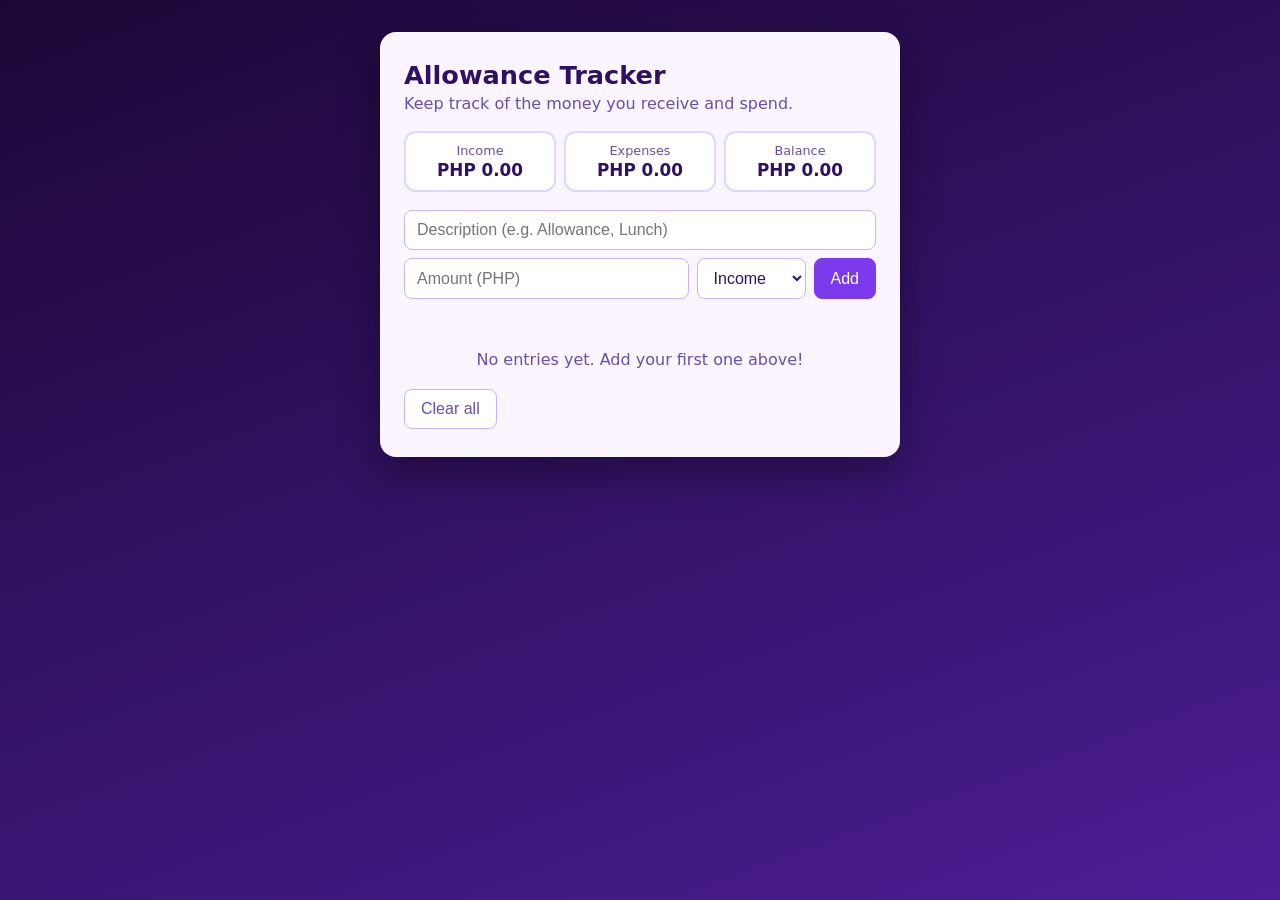
<file: projects/allowance-tracker/index.html>
<!DOCTYPE html>
<html lang="en">
<head>
  <meta charset="UTF-8">
  <meta name="viewport" content="width=device-width, initial-scale=1">
  <title>Allowance Tracker</title>
  <link rel="stylesheet" href="style.css">
</head>
<body>
  <main class="app">
    <h1>Allowance Tracker</h1>
    <p class="subtitle">Keep track of the money you receive and spend.</p>

    <section class="summary">
      <div class="box"><span>Income</span><strong id="income">0</strong></div>
      <div class="box"><span>Expenses</span><strong id="expense">0</strong></div>
      <div class="box"><span>Balance</span><strong id="balance">0</strong></div>
    </section>

    <form id="form" class="form">
      <input id="desc" type="text" placeholder="Description (e.g. Allowance, Lunch)" maxlength="40" aria-label="Description">
      <div class="form-row">
        <input id="amount" type="number" min="0" step="0.01" placeholder="Amount (PHP)" aria-label="Amount">
        <select id="type" aria-label="Type">
          <option value="income">Income</option>
          <option value="expense">Expense</option>
        </select>
        <button type="submit" class="primary">Add</button>
      </div>
    </form>
    <p id="error" class="error" role="alert"></p>

    <ul id="list" class="list"></ul>
    <button id="clearBtn" type="button" class="ghost">Clear all</button>
  </main>
  <script src="script.js"></script>
</body>
</html>
</file>
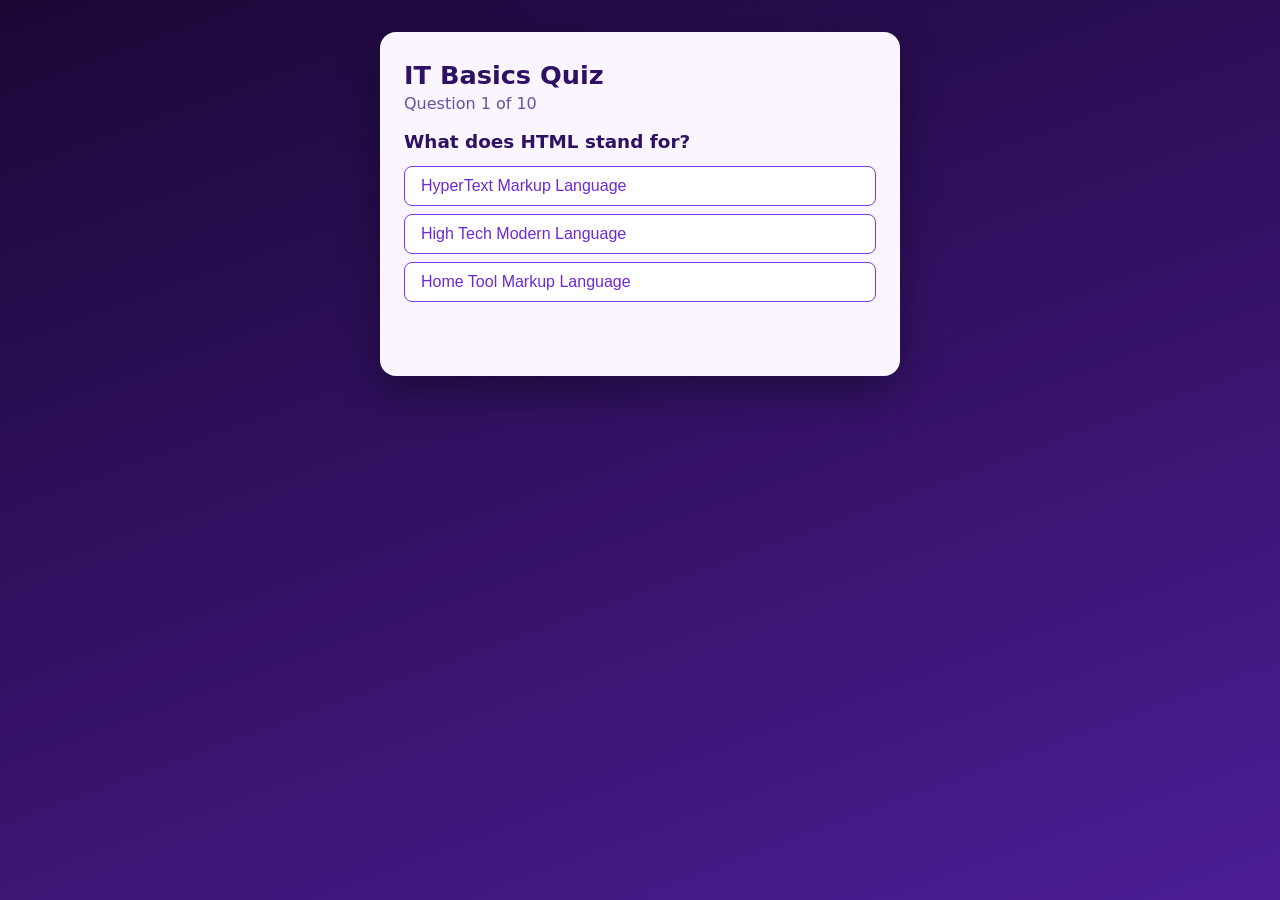
<file: projects/it-quiz/index.html>
<!DOCTYPE html>
<html lang="en">
<head>
  <meta charset="UTF-8">
  <meta name="viewport" content="width=device-width, initial-scale=1">
  <title>IT Basics Quiz</title>
  <link rel="stylesheet" href="style.css">
</head>
<body>
  <main class="app">
    <h1>IT Basics Quiz</h1>
    <p id="progress" class="subtitle"></p>

    <section id="quiz">
      <h2 id="question" class="question"></h2>
      <div id="choices" class="choices"></div>
      <p id="feedback" class="feedback" role="status"></p>
      <button id="nextBtn" type="button" class="primary" hidden>Next</button>
    </section>

    <section id="result" class="result" hidden>
      <p class="label">Your score</p>
      <p id="score" class="score"></p>
      <p id="message" class="message"></p>
      <button id="restartBtn" type="button" class="primary">Try again</button>
    </section>
  </main>
  <script src="script.js"></script>
</body>
</html>
</file>
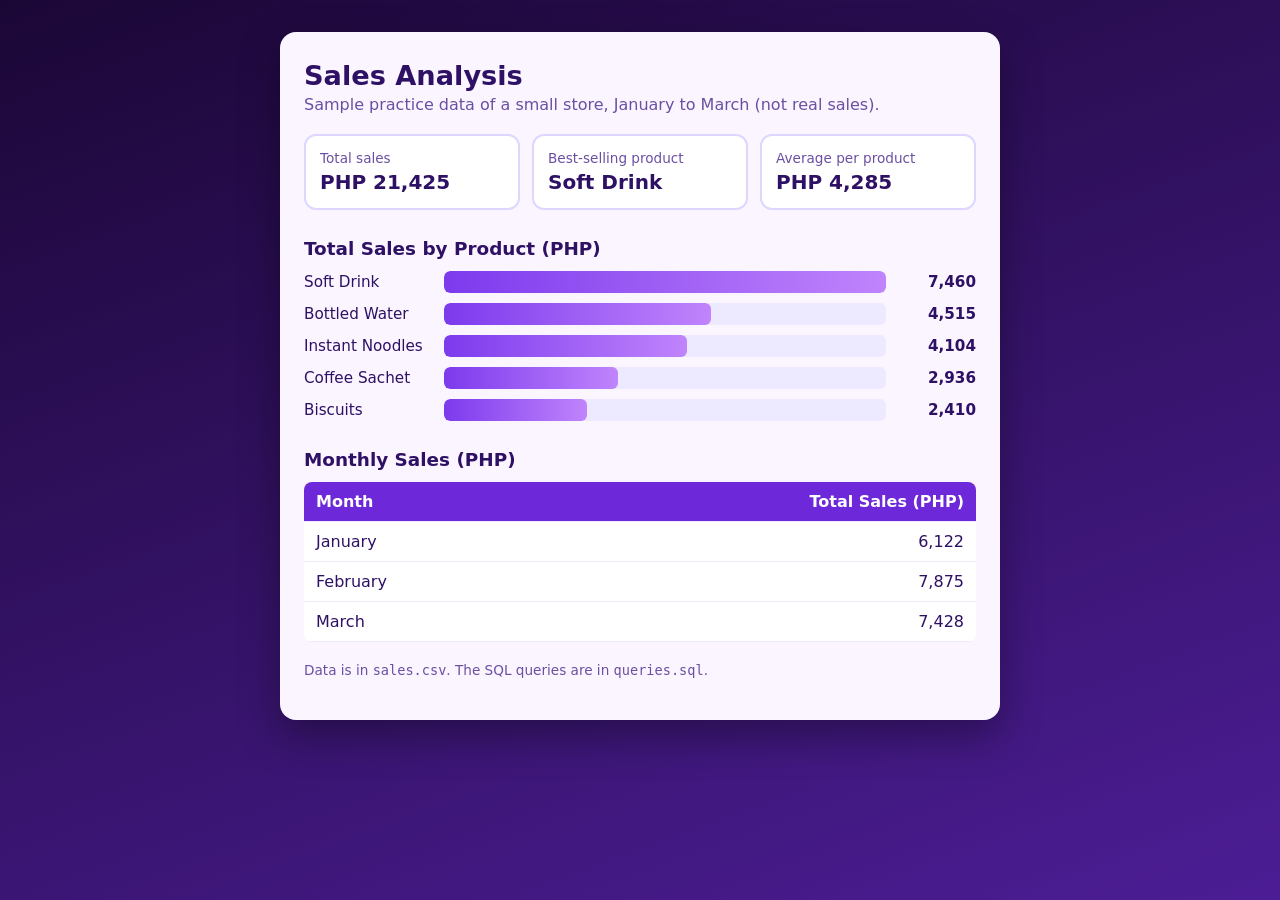
<file: projects/sales-analysis/index.html>
<!DOCTYPE html>
<html lang="en">
<head>
  <meta charset="UTF-8">
  <meta name="viewport" content="width=device-width, initial-scale=1">
  <title>Sales Analysis</title>
  <link rel="stylesheet" href="style.css">
</head>
<body>
  <main class="app">
    <h1>Sales Analysis</h1>
    <p class="subtitle">Sample practice data of a small store, January to March (not real sales).</p>

    <section class="cards">
      <div class="card"><span>Total sales</span><strong id="total"></strong></div>
      <div class="card"><span>Best-selling product</span><strong id="best"></strong></div>
      <div class="card"><span>Average per product</span><strong id="avg"></strong></div>
    </section>

    <h2>Total Sales by Product (PHP)</h2>
    <div id="chart" class="chart"></div>

    <h2>Monthly Sales (PHP)</h2>
    <table id="monthTable"><thead><tr><th>Month</th><th>Total Sales (PHP)</th></tr></thead><tbody></tbody></table>

    <p class="note">Data is in <code>sales.csv</code>. The SQL queries are in <code>queries.sql</code>.</p>
  </main>
  <script>
// Ang data (galing sa sales.csv)
var sales = [
  { month: "January", product: "Bottled Water", price: 15, units: 86 },
  { month: "January", product: "Instant Noodles", price: 12, units: 145 },
  { month: "January", product: "Coffee Sachet", price: 8, units: 119 },
  { month: "January", product: "Biscuits", price: 10, units: 46 },
  { month: "January", product: "Soft Drink", price: 20, units: 84 },
  { month: "February", product: "Bottled Water", price: 15, units: 121 },
  { month: "February", product: "Instant Noodles", price: 12, units: 45 },
  { month: "February", product: "Coffee Sachet", price: 8, units: 155 },
  { month: "February", product: "Biscuits", price: 10, units: 142 },
  { month: "February", product: "Soft Drink", price: 20, units: 143 },
  { month: "March", product: "Bottled Water", price: 15, units: 94 },
  { month: "March", product: "Instant Noodles", price: 12, units: 152 },
  { month: "March", product: "Coffee Sachet", price: 8, units: 93 },
  { month: "March", product: "Biscuits", price: 10, units: 53 },
  { month: "March", product: "Soft Drink", price: 20, units: 146 }
];
  </script>
  <script src="script.js"></script>
</body>
</html>
</file>
<file: projects/allowance-tracker/style.css>
/* style.css: purple theme, kapareho ng portfolio */
* { box-sizing: border-box; }
body { margin: 0; min-height: 100vh; padding: 32px 16px; font-family: system-ui, -apple-system, "Segoe UI", Roboto, sans-serif;
  background: linear-gradient(160deg, #1b0736, #4c1d95); color: #2e1065; }
.app { max-width: 520px; margin: 0 auto; background: #faf5ff; border-radius: 16px; padding: 28px 24px; box-shadow: 0 16px 40px rgba(0,0,0,.35); }
h1 { margin: 0 0 4px; font-size: 1.6rem; }
.subtitle { margin: 0 0 18px; color: #6b4fa3; }
button { padding: 10px 16px; border: 1px solid #7c3aed; border-radius: 8px; background: #fff; color: #6d28d9; font-size: 1rem; cursor: pointer; }
button:hover { background: #f3e8ff; }
button.primary { background: #7c3aed; color: #fff; }
button.primary:hover { background: #6d28d9; }
input, select { padding: 10px 12px; border: 1px solid #c4b5fd; border-radius: 8px; font-size: 1rem; background: #fff; color: #2e1065; min-width: 0; }
input:focus, select:focus { outline: 2px solid #7c3aed; border-color: #7c3aed; }
.error { min-height: 1.2em; margin: 8px 0 0; color: #b91c1c; font-weight: 600; font-size: .9rem; }.summary { display: grid; grid-template-columns: repeat(3, 1fr); gap: 8px; margin-bottom: 18px; }
.box { background: #fff; border: 2px solid #ddd6fe; border-radius: 12px; padding: 10px; display: flex; flex-direction: column; gap: 2px; text-align: center; }
.box span { font-size: .8rem; color: #6b4fa3; }
.box strong { font-size: 1.05rem; }
#balance.negative { color: #b91c1c; }
.form { display: flex; flex-direction: column; gap: 8px; }
.form-row { display: flex; gap: 8px; }
.form-row input { flex: 1; }
.list { list-style: none; margin: 14px 0 0; padding: 0; }
.entry { display: flex; align-items: center; gap: 10px; background: #fff; border: 1px solid #ede9fe; border-radius: 8px; padding: 10px 12px; margin-bottom: 8px; }
.entry .desc { flex: 1; word-break: break-word; }
.entry .amt { font-weight: 700; }
.entry.income .amt { color: #15803d; }
.entry.expense .amt { color: #b91c1c; }
.entry .delete { padding: 4px 10px; border-color: #ddd6fe; color: #b91c1c; }
.empty { text-align: center; color: #6b4fa3; padding: 12px 0; }
button.ghost { border-color: #c4b5fd; color: #6b4fa3; margin-top: 8px; }
@media (max-width: 420px) { .form-row { flex-wrap: wrap; } }
</file>
<file: projects/it-quiz/style.css>
/* style.css: purple theme, kapareho ng portfolio */
* { box-sizing: border-box; }
body { margin: 0; min-height: 100vh; padding: 32px 16px; font-family: system-ui, -apple-system, "Segoe UI", Roboto, sans-serif;
  background: linear-gradient(160deg, #1b0736, #4c1d95); color: #2e1065; }
.app { max-width: 520px; margin: 0 auto; background: #faf5ff; border-radius: 16px; padding: 28px 24px; box-shadow: 0 16px 40px rgba(0,0,0,.35); }
h1 { margin: 0 0 4px; font-size: 1.6rem; }
.subtitle { margin: 0 0 18px; color: #6b4fa3; }
button { padding: 10px 16px; border: 1px solid #7c3aed; border-radius: 8px; background: #fff; color: #6d28d9; font-size: 1rem; cursor: pointer; }
button:hover { background: #f3e8ff; }
button.primary { background: #7c3aed; color: #fff; }
button.primary:hover { background: #6d28d9; }
input, select { padding: 10px 12px; border: 1px solid #c4b5fd; border-radius: 8px; font-size: 1rem; background: #fff; color: #2e1065; min-width: 0; }
input:focus, select:focus { outline: 2px solid #7c3aed; border-color: #7c3aed; }
.error { min-height: 1.2em; margin: 8px 0 0; color: #b91c1c; font-weight: 600; font-size: .9rem; }.question { font-size: 1.15rem; margin: 0 0 14px; }
.choices { display: flex; flex-direction: column; gap: 8px; margin-bottom: 12px; }
.choices button { text-align: left; }
.choices button.correct { background: #dcfce7; border-color: #16a34a; color: #166534; }
.choices button.wrong { background: #fee2e2; border-color: #dc2626; color: #991b1b; }
.choices button:disabled { cursor: default; }
.feedback { min-height: 1.4em; margin: 0 0 12px; font-weight: 600; }
.result { text-align: center; background: #fff; border: 2px solid #c4b5fd; border-radius: 12px; padding: 20px; }
.result .label { margin: 0; color: #6b4fa3; }
.score { margin: 4px 0; font-size: 3rem; font-weight: 700; }
.message { margin: 0 0 14px; font-weight: 600; }
</file>
<file: projects/sales-analysis/style.css>
/* style.css: itsura ng Sales Analysis (purple theme) */
* { box-sizing: border-box; }
body { margin: 0; min-height: 100vh; padding: 32px 16px; font-family: system-ui, -apple-system, "Segoe UI", Roboto, sans-serif;
  background: linear-gradient(160deg, #1b0736, #4c1d95); color: #2e1065; }
.app { max-width: 720px; margin: 0 auto; background: #faf5ff; border-radius: 16px; padding: 28px 24px; box-shadow: 0 16px 40px rgba(0,0,0,.35); }
h1 { margin: 0 0 4px; font-size: 1.7rem; }
h2 { margin: 28px 0 12px; font-size: 1.15rem; }
.subtitle { margin: 0 0 20px; color: #6b4fa3; }
.cards { display: grid; grid-template-columns: repeat(auto-fit, minmax(170px, 1fr)); gap: 12px; }
.card { background: #fff; border: 2px solid #ddd6fe; border-radius: 12px; padding: 14px; display: flex; flex-direction: column; gap: 4px; }
.card span { font-size: .85rem; color: #6b4fa3; }
.card strong { font-size: 1.25rem; }
.bar-row { display: grid; grid-template-columns: 130px 1fr 80px; gap: 10px; align-items: center; margin-bottom: 10px; font-size: .95rem; }
.bar-track { background: #ede9fe; border-radius: 6px; height: 22px; overflow: hidden; }
.bar { height: 100%; background: linear-gradient(90deg, #7c3aed, #c084fc); border-radius: 6px; }
.bar-value { text-align: right; font-weight: 600; }
table { width: 100%; border-collapse: collapse; background: #fff; border-radius: 8px; overflow: hidden; }
th, td { padding: 10px 12px; text-align: left; border-bottom: 1px solid #ede9fe; }
th { background: #6d28d9; color: #fff; }
td:last-child, th:last-child { text-align: right; }
.note { margin-top: 20px; font-size: .85rem; color: #6b4fa3; }
@media (max-width: 480px) { .bar-row { grid-template-columns: 100px 1fr 64px; font-size: .85rem; } }
</file>
